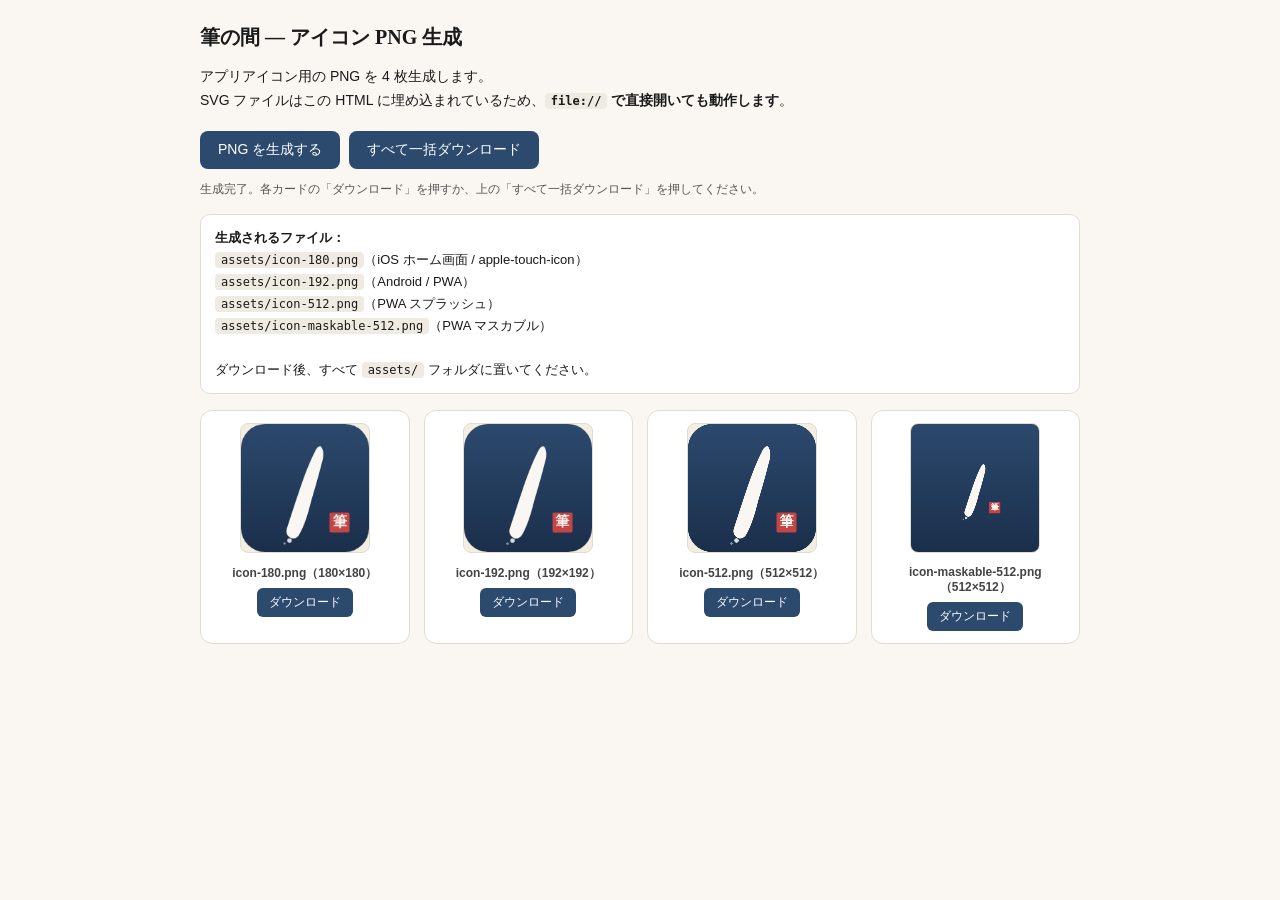
<file: make-icons.html>
<!doctype html>
<html lang="ja">
<head>
  <meta charset="utf-8">
  <title>アイコン生成ツール — 筆の間</title>
  <style>
    body { font-family: -apple-system, "Hiragino Sans", "Yu Gothic", sans-serif; padding: 24px; background: #FAF7F2; color: #1A1A1A; max-width: 880px; margin: 0 auto; }
    h1 { font-size: 20px; margin-top: 0; font-family: "Yu Mincho", "Noto Serif JP", serif; }
    p  { font-size: 14px; line-height: 1.7; }
    .grid { display: grid; grid-template-columns: repeat(auto-fill, minmax(180px, 1fr)); gap: 14px; margin-top: 12px; }
    .item { background: #fff; border: 1px solid #E2DCCF; border-radius: 12px; padding: 12px; text-align: center; }
    .item canvas { width: 128px; height: 128px; border: 1px solid #E2DCCF; border-radius: 8px; background: #f4eee2; image-rendering: -webkit-optimize-contrast; }
    .item .name { font-size: 12px; font-weight: 600; margin: 8px 0 6px; color: #444; }
    .item a { display: inline-block; font-size: 12px; padding: 6px 12px; background: #2C4A6E; color: #fff; border-radius: 6px; text-decoration: none; }
    .item a:hover { background: #1F3551; }
    button { font-family: inherit; font-size: 14px; padding: 10px 18px; background: #2C4A6E; color: #fff; border: none; border-radius: 8px; cursor: pointer; margin: 4px 4px 4px 0; }
    button:hover { background: #1F3551; }
    .hint { background: #FFF; border: 1px solid #E2DCCF; border-radius: 10px; padding: 12px 14px; margin: 16px 0; font-size: 13px; line-height: 1.7; }
    code { background: #F0EBE2; padding: 1px 6px; border-radius: 4px; font-size: 12px; font-family: ui-monospace, "SF Mono", Menlo, monospace; }
    .status { margin-top: 8px; font-size: 12px; color: #555; }
    .status.error { color: #C44545; }
  </style>
</head>
<body>
  <h1>筆の間 — アイコン PNG 生成</h1>
  <p>アプリアイコン用の PNG を 4 枚生成します。<br>
     SVG ファイルはこの HTML に埋め込まれているため、<strong><code>file://</code> で直接開いても動作します</strong>。</p>

  <button id="run">PNG を生成する</button>
  <button id="downloadAll">すべて一括ダウンロード</button>
  <div class="status" id="status">準備中…</div>

  <div class="hint">
    <strong>生成されるファイル：</strong><br>
    <code>assets/icon-180.png</code>（iOS ホーム画面 / apple-touch-icon）<br>
    <code>assets/icon-192.png</code>（Android / PWA）<br>
    <code>assets/icon-512.png</code>（PWA スプラッシュ）<br>
    <code>assets/icon-maskable-512.png</code>（PWA マスカブル）<br><br>
    ダウンロード後、すべて <code>assets/</code> フォルダに置いてください。
  </div>

  <div class="grid" id="grid"></div>

  <script>
    // ---- SVG をインラインで埋め込み（file:// での CORS 制約を回避）----

    const ICON_SVG = `<svg xmlns="http://www.w3.org/2000/svg" viewBox="0 0 512 512">
  <defs>
    <linearGradient id="bg" x1="0" y1="0" x2="0" y2="1">
      <stop offset="0%" stop-color="#2C4A6E"/>
      <stop offset="100%" stop-color="#1B2F4B"/>
    </linearGradient>
  </defs>
  <rect width="512" height="512" rx="96" ry="96" fill="url(#bg)"/>
  <path d="M 320 90
           C 332 105, 332 130, 322 160
           C 312 200, 298 250, 280 310
           C 268 360, 252 410, 232 444
           C 222 458, 208 462, 196 454
           C 184 446, 178 432, 184 416
           C 196 380, 214 322, 232 270
           C 252 210, 274 152, 296 110
           C 302 96, 312 86, 320 90 Z"
        fill="#FAF7F2"/>
  <circle cx="194" cy="466" r="9" fill="#FAF7F2" opacity="0.85"/>
  <circle cx="174" cy="478" r="5" fill="#FAF7F2" opacity="0.5"/>
  <rect x="354" y="354" width="80" height="80" rx="6" fill="#C44545"/>
  <text x="394" y="409" font-family="Yu Mincho, Hiragino Mincho ProN, Noto Serif JP, serif" font-size="56" font-weight="700"
        text-anchor="middle" fill="#FAF7F2">筆</text>
</svg>`;

    const ICON_MASKABLE_SVG = `<svg xmlns="http://www.w3.org/2000/svg" viewBox="0 0 512 512">
  <defs>
    <linearGradient id="bg2" x1="0" y1="0" x2="0" y2="1">
      <stop offset="0%" stop-color="#2C4A6E"/>
      <stop offset="100%" stop-color="#1B2F4B"/>
    </linearGradient>
  </defs>
  <rect width="512" height="512" fill="url(#bg2)"/>
  <g transform="translate(110, 110) scale(0.57)">
    <path d="M 320 90
             C 332 105, 332 130, 322 160
             C 312 200, 298 250, 280 310
             C 268 360, 252 410, 232 444
             C 222 458, 208 462, 196 454
             C 184 446, 178 432, 184 416
             C 196 380, 214 322, 232 270
             C 252 210, 274 152, 296 110
             C 302 96, 312 86, 320 90 Z"
          fill="#FAF7F2"/>
    <circle cx="194" cy="466" r="9" fill="#FAF7F2" opacity="0.85"/>
    <circle cx="174" cy="478" r="5" fill="#FAF7F2" opacity="0.5"/>
    <rect x="354" y="354" width="80" height="80" rx="6" fill="#C44545"/>
    <text x="394" y="409" font-family="Yu Mincho, Hiragino Mincho ProN, Noto Serif JP, serif" font-size="56" font-weight="700"
          text-anchor="middle" fill="#FAF7F2">筆</text>
  </g>
</svg>`;

    const SIZES = [
      { name: 'icon-180.png',          size: 180, svg: ICON_SVG },
      { name: 'icon-192.png',          size: 192, svg: ICON_SVG },
      { name: 'icon-512.png',          size: 512, svg: ICON_SVG },
      { name: 'icon-maskable-512.png', size: 512, svg: ICON_MASKABLE_SVG },
    ];

    const status = document.getElementById('status');

    function svgToDataUrl(svg) {
      // UTF-8 を安全に base64 化（日本語含む）
      const utf8 = unescape(encodeURIComponent(svg));
      return 'data:image/svg+xml;base64,' + btoa(utf8);
    }

    function loadImage(url) {
      return new Promise((resolve, reject) => {
        const img = new Image();
        img.onload  = () => resolve(img);
        img.onerror = (e) => reject(new Error('画像読み込みエラー: ' + (e?.message || 'unknown')));
        img.src = url;
      });
    }

    async function generate() {
      status.textContent = '生成中…';
      status.classList.remove('error');
      const grid = document.getElementById('grid');
      grid.innerHTML = '';
      try {
        for (const cfg of SIZES) {
          const url = svgToDataUrl(cfg.svg);
          const img = await loadImage(url);

          const canvas = document.createElement('canvas');
          canvas.width = cfg.size;
          canvas.height = cfg.size;
          const ctx = canvas.getContext('2d');
          ctx.imageSmoothingEnabled = true;
          ctx.imageSmoothingQuality = 'high';
          ctx.drawImage(img, 0, 0, cfg.size, cfg.size);

          const pngUrl = canvas.toDataURL('image/png');

          const item = document.createElement('div');
          item.className = 'item';
          item.appendChild(canvas);

          const name = document.createElement('div');
          name.className = 'name';
          name.textContent = `${cfg.name}（${cfg.size}×${cfg.size}）`;
          item.appendChild(name);

          const a = document.createElement('a');
          a.href = pngUrl;
          a.download = cfg.name;
          a.textContent = 'ダウンロード';
          item.appendChild(a);

          grid.appendChild(item);
        }
        status.textContent = '生成完了。各カードの「ダウンロード」を押すか、上の「すべて一括ダウンロード」を押してください。';
      } catch (err) {
        console.error(err);
        status.textContent = 'エラー: ' + err.message;
        status.classList.add('error');
      }
    }

    document.getElementById('run').addEventListener('click', generate);

    document.getElementById('downloadAll').addEventListener('click', async () => {
      // まだ生成されていなければ生成する
      if (!document.querySelector('#grid a')) await generate();
      const links = [...document.querySelectorAll('#grid a')];
      for (const a of links) {
        a.click();
        await new Promise(r => setTimeout(r, 250));
      }
      status.textContent = `${links.length} 個のファイルをダウンロードしました。`;
    });

    // ページ表示直後に自動生成
    window.addEventListener('load', generate);
  </script>
</body>
</html>
</file>
